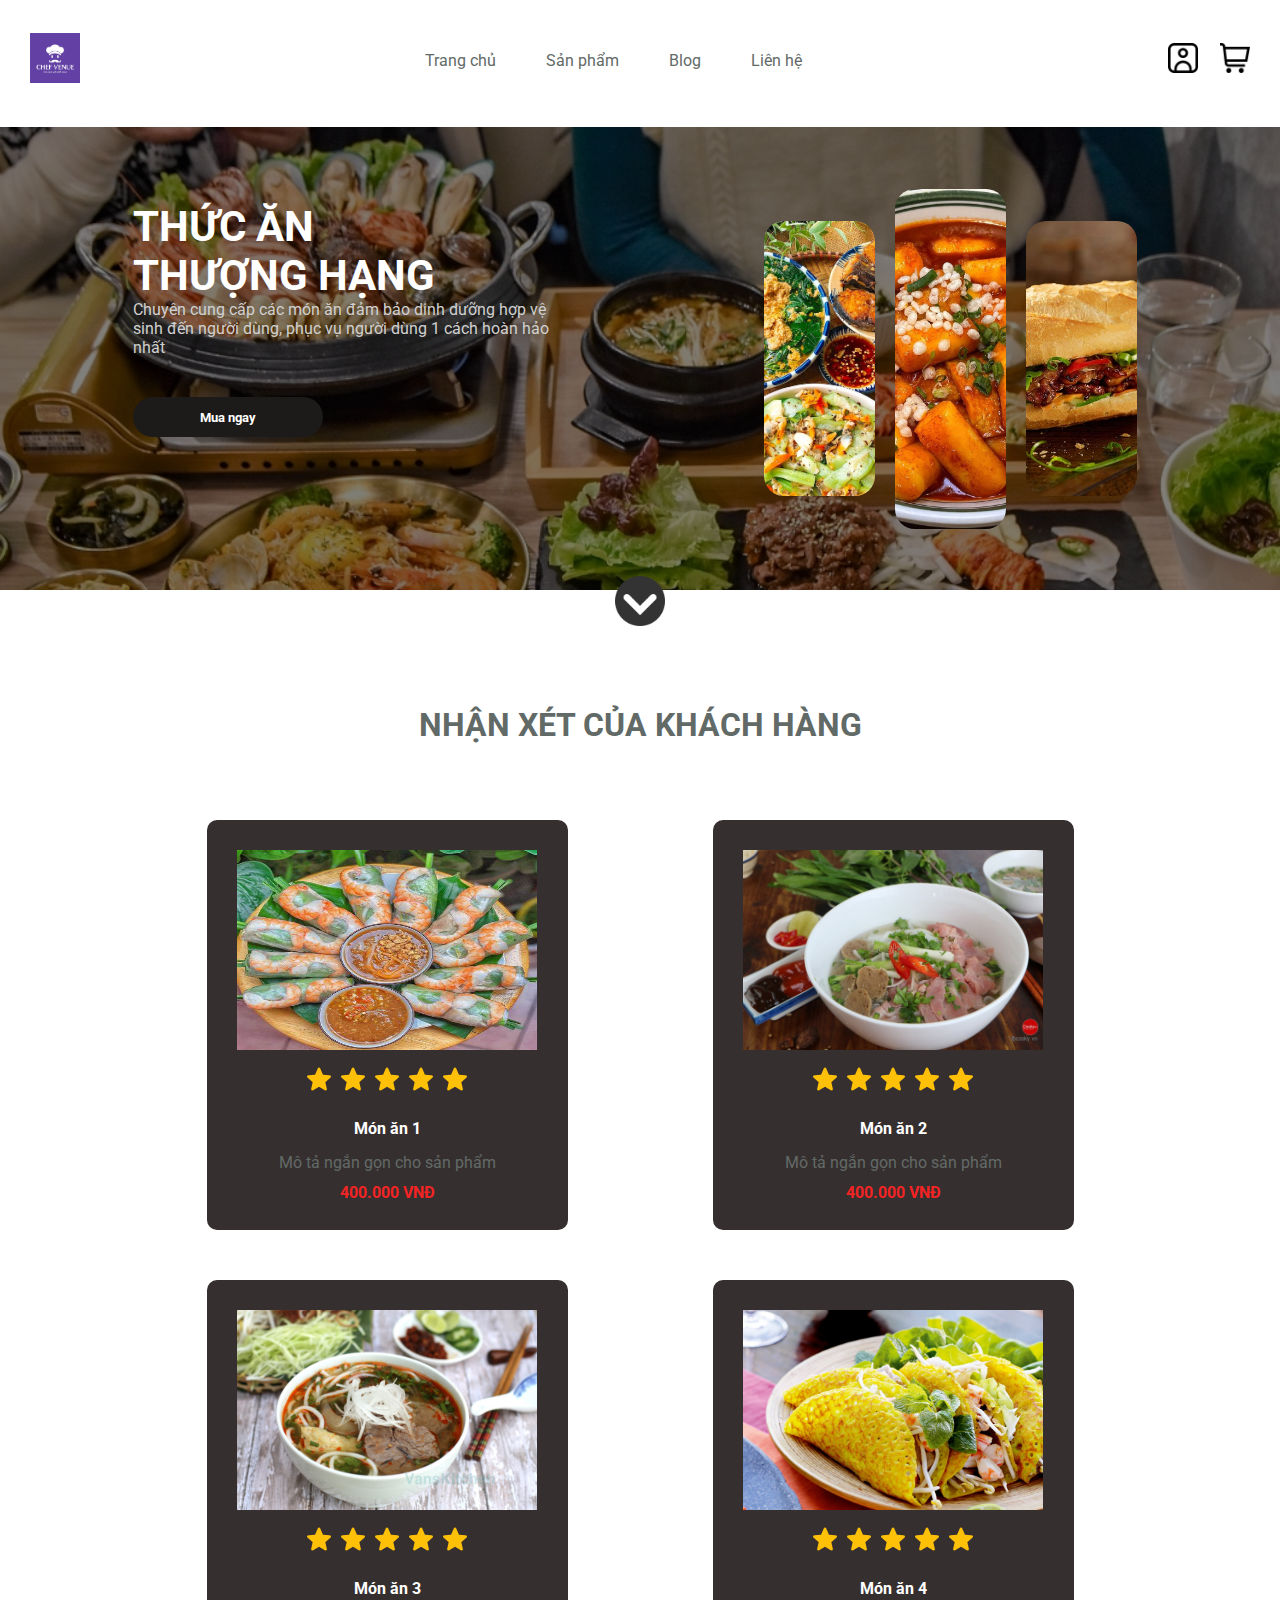
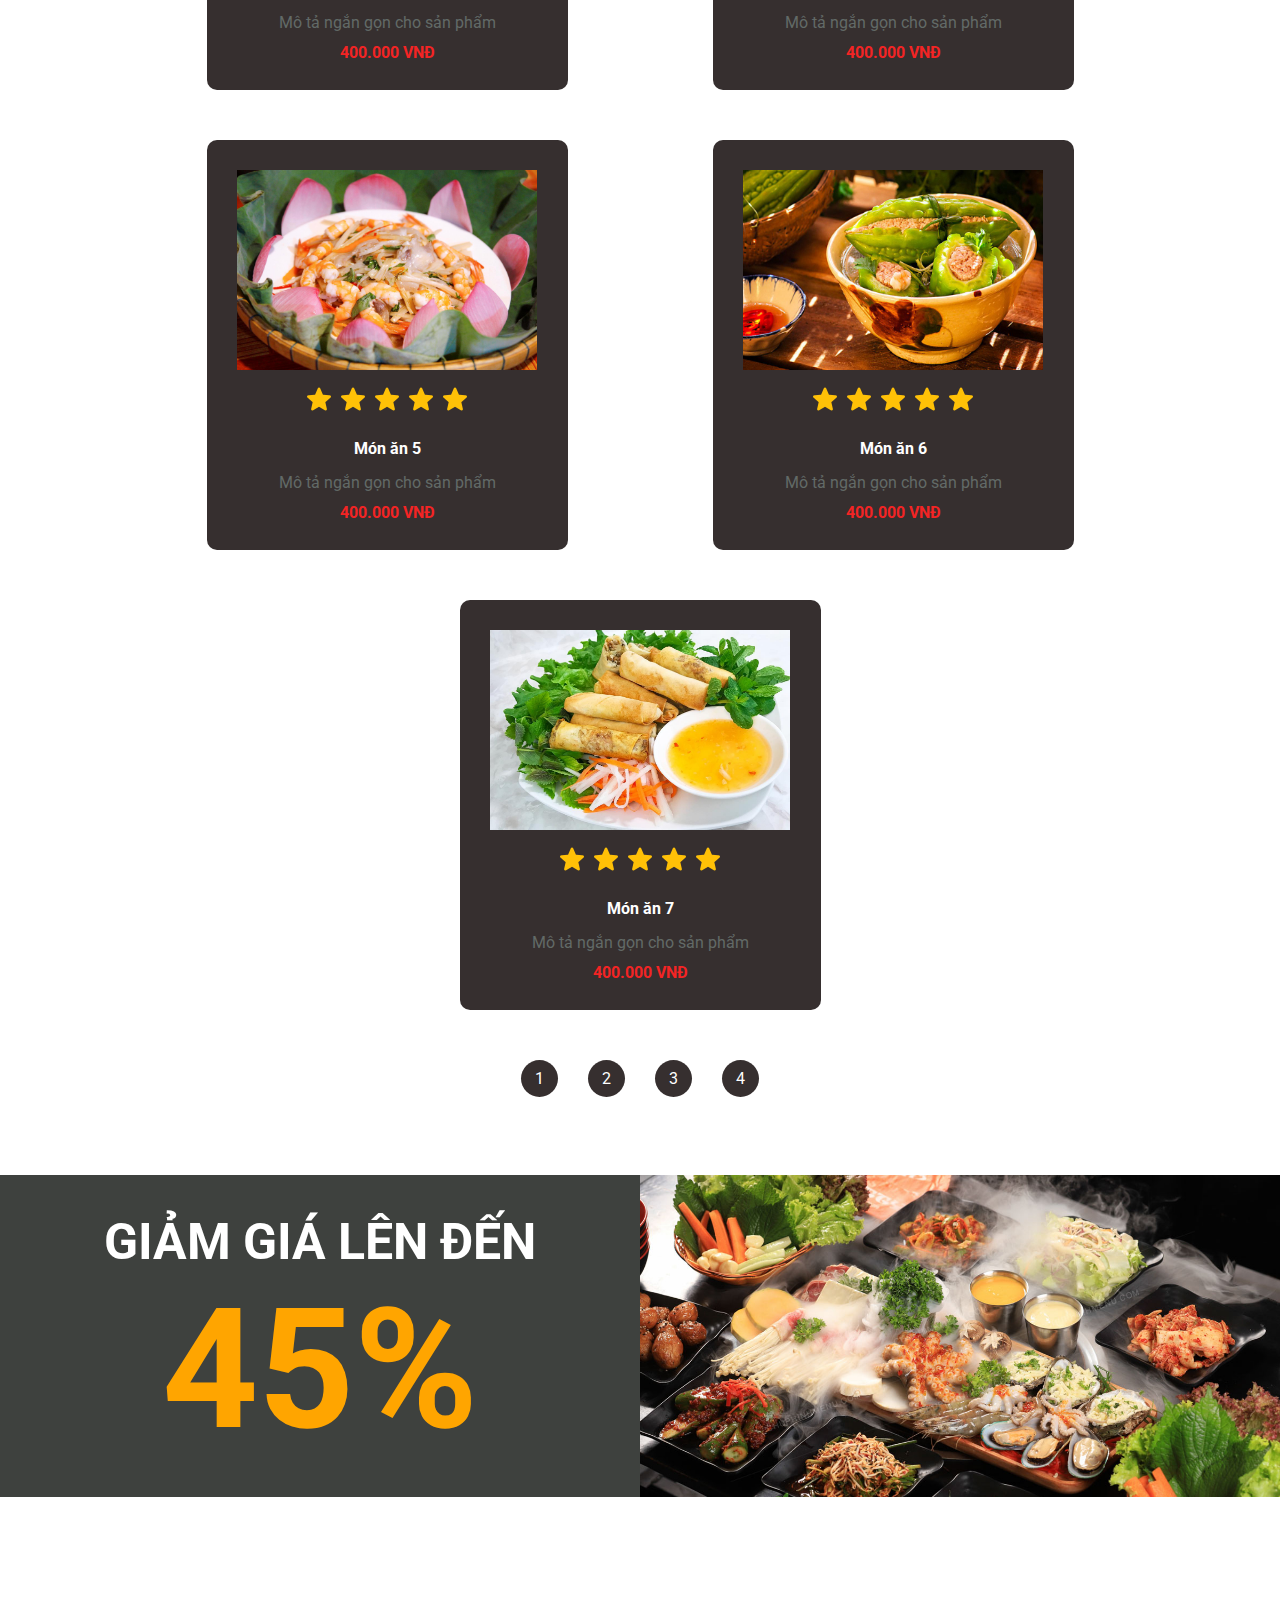
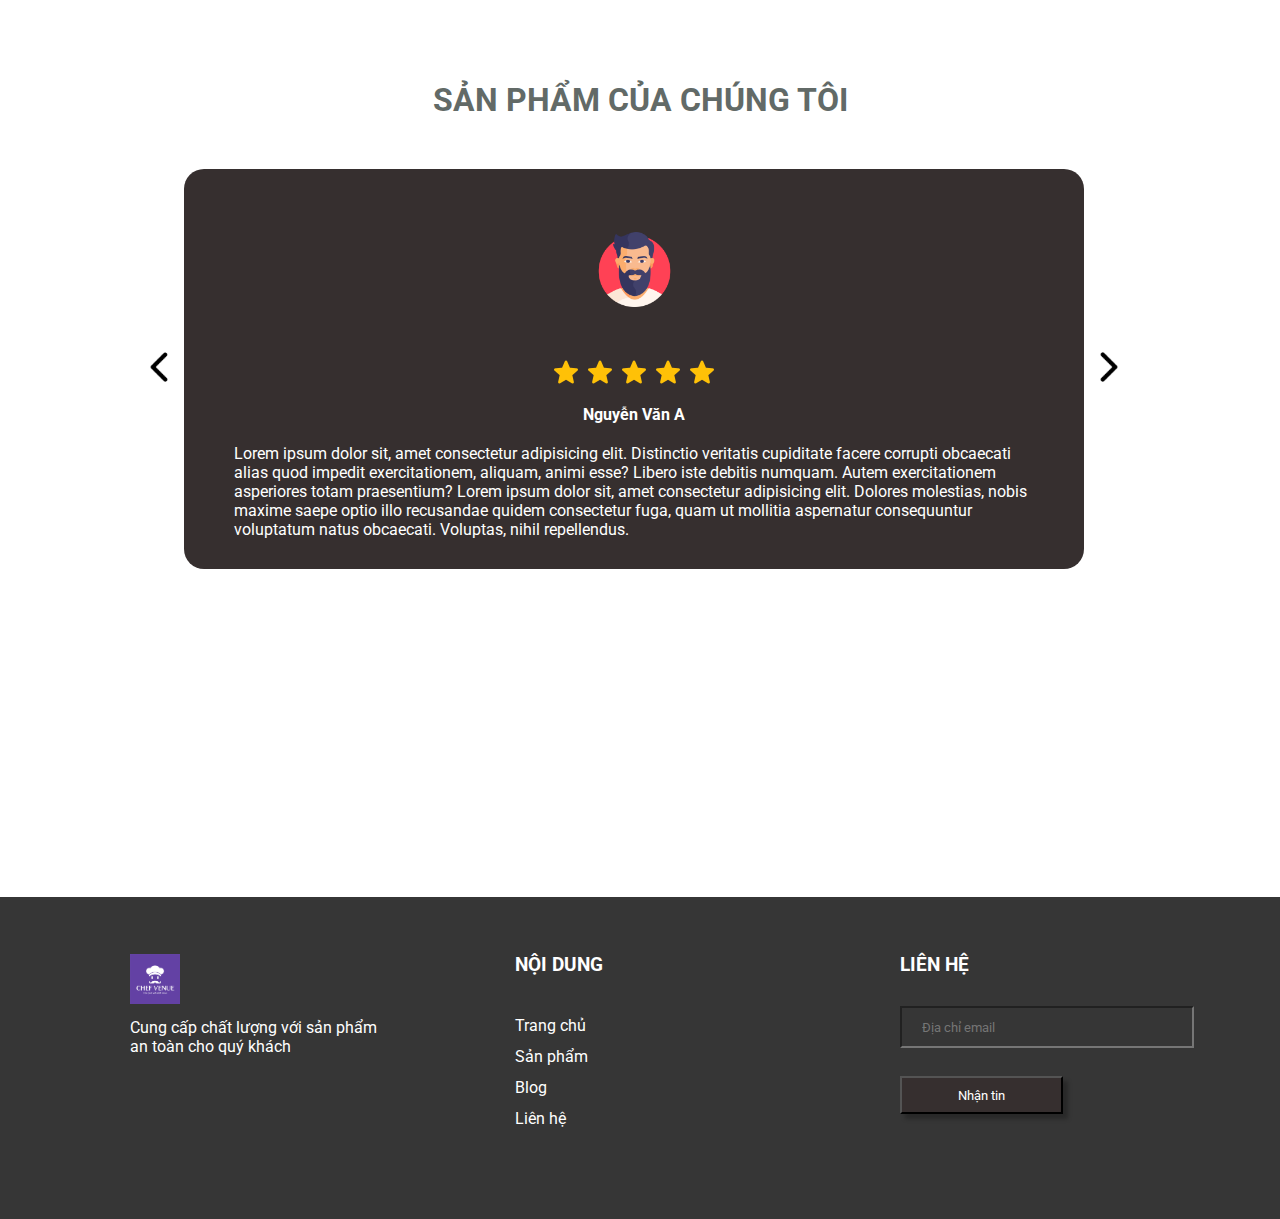
<file: web1/index.html>
<!DOCTYPE html>
<html lang="en">
<head>
    <meta charset="UTF-8">
    <meta name="viewport" content="width=device-width, initial-scale=1.0">
    <title>Web bán thức ăn</title>
    <link rel="stylesheet" href="style.css">
</head>
<body>
    

    <div id="wrapper">
        <div id="header">
            <a href="" class="logo">
                <img src="asset/logo.png" alt="logo" id="logo">
            </a>
            <div id="menu">
                <div class="item">
                    <a href="">Trang chủ</a>
                </div>
                <div class="item">
                    <a href="">Sản phẩm</a>
                </div>
                <div class="item">
                    <a href="">Blog</a>
                </div>
                <div class="item">
                    <a href="">Liên hệ</a>
                </div>
            </div>
            <div id="action">
                <div class="item">
                    <img src="asset/user.png" alt="user" class="icon">
                </div>
                <div class="item">
                    <img src="asset/shopping-cart.png" alt="shopping-cart" class="icon">
                </div>
            </div>
        </div>
        <div id="banner">
            <div class="box-left">
                <h2>
                    <span>THỨC ĂN</span>
                    <br>
                    <span>THƯỢNG HẠNG</span>
                </h2>
                <p>
                    Chuyên cung cấp các món ăn đảm bảo dinh dưỡng hợp vệ sinh
                    đến người dùng, phục vụ người dùng 1 cách hoàn hảo nhất
                </p>
                <button>Mua ngay</button>
            </div>
            <div class="box-right">
                <img src="asset/img1.png" alt="" class="img-banner">
                <img src="asset/img2.png" alt="" class="img-banner center">
                <img src="asset/img3.png" alt="" class="img-banner">
            </div>
            <div class="to-bottom">
                <a href="#">
                    <img src="asset/to-bottom.png" alt="aaa" style="height: 50px; width: auto;">
                </a>
            </div>
        </div>
        <div id="wp-products">
            <h2>NHẬN XÉT CỦA KHÁCH HÀNG</h2>
            <ul id="list-products">
                <div class="item">
                    <img src="asset/product1.png" alt="">
                    <div class="stars">
                        <span>
                            <img src="asset/star.png" alt="">
                        </span>
                        <span>
                            <img src="asset/star.png" alt="">
                        </span>
                        <span>
                            <img src="asset/star.png" alt="">
                        </span>
                        <span>
                            <img src="asset/star.png" alt="">
                        </span>
                        <span>
                            <img src="asset/star.png" alt="">
                        </span>
                    </div>
                    <div class="name">Món ăn 1</div>
                    <div class="desc">Mô tả ngắn gọn cho sản phẩm</div>
                    <div class="price">400.000 VNĐ</div>
                </div>
                <div class="item">
                    <img src="asset/product2.png" alt="">
                    <div class="stars">
                        <span>
                            <img src="asset/star.png" alt="">
                        </span>
                        <span>
                            <img src="asset/star.png" alt="">
                        </span>
                        <span>
                            <img src="asset/star.png" alt="">
                        </span>
                        <span>
                            <img src="asset/star.png" alt="">
                        </span>
                        <span>
                            <img src="asset/star.png" alt="">
                        </span>
                    </div>
                    <div class="name">Món ăn 2</div>
                    <div class="desc">Mô tả ngắn gọn cho sản phẩm</div>
                    <div class="price">400.000 VNĐ</div>
                </div>
                <div class="item">
                    <img src="asset/product3.png" alt="">
                    <div class="stars">
                        <span>
                            <img src="asset/star.png" alt="">
                        </span>
                        <span>
                            <img src="asset/star.png" alt="">
                        </span>
                        <span>
                            <img src="asset/star.png" alt="">
                        </span>
                        <span>
                            <img src="asset/star.png" alt="">
                        </span>
                        <span>
                            <img src="asset/star.png" alt="">
                        </span>
                    </div>
                    <div class="name">Món ăn 3</div>
                    <div class="desc">Mô tả ngắn gọn cho sản phẩm</div>
                    <div class="price">400.000 VNĐ</div>
                </div>
                <div class="item">
                    <img src="asset/product4.png" alt="">
                    <div class="stars">
                        <span>
                            <img src="asset/star.png" alt="">
                        </span>
                        <span>
                            <img src="asset/star.png" alt="">
                        </span>
                        <span>
                            <img src="asset/star.png" alt="">
                        </span>
                        <span>
                            <img src="asset/star.png" alt="">
                        </span>
                        <span>
                            <img src="asset/star.png" alt="">
                        </span>
                    </div>
                    <div class="name">Món ăn 4</div>
                    <div class="desc">Mô tả ngắn gọn cho sản phẩm</div>
                    <div class="price">400.000 VNĐ</div>
                </div>
                <div class="item">
                    <img src="asset/product5.png" alt="">
                    <div class="stars">
                        <span>
                            <img src="asset/star.png" alt="">
                        </span>
                        <span>
                            <img src="asset/star.png" alt="">
                        </span>
                        <span>
                            <img src="asset/star.png" alt="">
                        </span>
                        <span>
                            <img src="asset/star.png" alt="">
                        </span>
                        <span>
                            <img src="asset/star.png" alt="">
                        </span>
                    </div>
                    <div class="name">Món ăn 5</div>
                    <div class="desc">Mô tả ngắn gọn cho sản phẩm</div>
                    <div class="price">400.000 VNĐ</div>
                </div>
                <div class="item">
                    <img src="asset/product6.png" alt="">
                    <div class="stars">
                        <span>
                            <img src="asset/star.png" alt="">
                        </span>
                        <span>
                            <img src="asset/star.png" alt="">
                        </span>
                        <span>
                            <img src="asset/star.png" alt="">
                        </span>
                        <span>
                            <img src="asset/star.png" alt="">
                        </span>
                        <span>
                            <img src="asset/star.png" alt="">
                        </span>
                    </div>
                    <div class="name">Món ăn 6</div>
                    <div class="desc">Mô tả ngắn gọn cho sản phẩm</div>
                    <div class="price">400.000 VNĐ</div>
                </div>
                <div class="item">
                    <img src="asset/product7.png" alt="">
                    <div class="stars">
                        <span>
                            <img src="asset/star.png" alt="">
                        </span>
                        <span>
                            <img src="asset/star.png" alt="">
                        </span>
                        <span>
                            <img src="asset/star.png" alt="">
                        </span>
                        <span>
                            <img src="asset/star.png" alt="">
                        </span>
                        <span>
                            <img src="asset/star.png" alt="">
                        </span>
                    </div>
                    <div class="name">Món ăn 7</div>
                    <div class="desc">Mô tả ngắn gọn cho sản phẩm</div>
                    <div class="price">400.000 VNĐ</div>
                </div>
            </ul>
            <div class="list-page">
                <div class="item">
                    <a href="">1</a>
                </div>
                <div class="item">
                    <a href="">2</a>
                </div>
                <div class="item">
                    <a href="">3</a>
                </div>
                <div class="item">
                    <a href="">4</a>
                </div>
            </div>
        </div>

        <div id="saleoff">
            <div class="box-left">
                <h1>
                    <span>GIẢM GIÁ LÊN ĐẾN</span>
                    <span>45%</span>
                </h1>  
            </div>
            <div class="box-right"></div>
        </div>

        <div id="comment">
            <h2>SẢN PHẨM CỦA CHÚNG TÔI</h2>
            <div id="comment-body">
                <div class="prev">
                    <a href="">
                        <img src="asset/prev.png" alt="">
                    </a>
                </div>
                <ul id="list-comment">
                    <li class="item">
                        <div class="avatar">
                            <img src="asset/avatar1.png" alt="">
                        </div>
                        <div class="stars">
                            <span>
                                <img src="asset/star.png" alt="">
                            </span>
                            <span>
                                <img src="asset/star.png" alt="">
                            </span>
                            <span>
                                <img src="asset/star.png" alt="">
                            </span>
                            <span>
                                <img src="asset/star.png" alt="">
                            </span>
                            <span>
                                <img src="asset/star.png" alt="">
                            </span>
                        </div>
                        <div class="name">Nguyễn Văn A</div>
                        <div class="text">
                            <p>Lorem ipsum dolor sit, amet consectetur adipisicing elit. Distinctio veritatis cupiditate facere corrupti obcaecati alias quod impedit exercitationem, aliquam, animi esse? Libero iste debitis numquam. 
                                Autem exercitationem asperiores totam praesentium? Lorem ipsum dolor sit, amet consectetur adipisicing elit. Dolores molestias, nobis maxime saepe optio illo recusandae quidem consectetur fuga, quam ut mollitia aspernatur consequuntur voluptatum natus obcaecati. 
                                Voluptas, nihil repellendus.
                            </p>
                        </div>
                    </li>
                    <li class="item">
                        <div class="avatar">
                            <img src="asset/avartar2.png" alt="">
                        </div>
                        <div class="stars">
                            <span>
                                <img src="asset/star.png" alt="">
                            </span>
                            <span>
                                <img src="asset/star.png" alt="">
                            </span>
                            <span>
                                <img src="asset/star.png" alt="">
                            </span>
                            <span>
                                <img src="asset/star.png" alt="">
                            </span>
                            <span>
                                <img src="asset/star.png" alt="">
                            </span>
                        </div>
                        <div class="name">Trần Văn B</div>
                        <div class="text">
                            <p>Lorem ipsum dolor sit, amet consectetur adipisicing elit. Distinctio veritatis cupiditate facere corrupti obcaecati alias quod impedit exercitationem, aliquam, animi esse? Libero iste debitis numquam. 
                                Autem exercitationem asperiores totam praesentium? Lorem ipsum dolor sit, amet consectetur adipisicing elit. Dolores molestias, nobis maxime saepe optio illo recusandae quidem consectetur fuga, quam ut mollitia aspernatur consequuntur voluptatum natus obcaecati. 
                                Voluptas, nihil repellendus.
                            </p>
                        </div>
                    </li>
                    <li class="item">
                        <div class="avatar">
                            <img src="asset/avatar3.png" alt="">
                        </div>
                        <div class="stars">
                            <span>
                                <img src="asset/star.png" alt="">
                            </span>
                            <span>
                                <img src="asset/star.png" alt="">
                            </span>
                            <span>
                                <img src="asset/star.png" alt="">
                            </span>
                            <span>
                                <img src="asset/star.png" alt="">
                            </span>
                            <span>
                                <img src="asset/star.png" alt="">
                            </span>
                        </div>
                        <div class="name">Lê Văn C</div>
                        <div class="text">
                            <p>Lorem ipsum dolor sit, amet consectetur adipisicing elit. Distinctio veritatis cupiditate facere corrupti obcaecati alias quod impedit exercitationem, aliquam, animi esse? Libero iste debitis numquam. 
                                Autem exercitationem asperiores totam praesentium? Lorem ipsum dolor sit, amet consectetur adipisicing elit. Dolores molestias, nobis maxime saepe optio illo recusandae quidem consectetur fuga, quam ut mollitia aspernatur consequuntur voluptatum natus obcaecati. 
                                Voluptas, nihil repellendus.
                            </p>
                        </div>
                    </li>
                    <li class="item">
                        <div class="avatar">
                            <img src="asset/avatar4.png" alt="">
                        </div>
                        <div class="stars">
                            <span>
                                <img src="asset/star.png" alt="">
                            </span>
                            <span>
                                <img src="asset/star.png" alt="">
                            </span>
                            <span>
                                <img src="asset/star.png" alt="">
                            </span>
                            <span>
                                <img src="asset/star.png" alt="">
                            </span>
                            <span>
                                <img src="asset/star.png" alt="">
                            </span>
                        </div>
                        <div class="name">Nguyễn Thị D</div>
                        <div class="text">
                            <p>Lorem ipsum dolor sit, amet consectetur adipisicing elit. Distinctio veritatis cupiditate facere corrupti obcaecati alias quod impedit exercitationem, aliquam, animi esse? Libero iste debitis numquam. 
                                Autem exercitationem asperiores totam praesentium? Lorem ipsum dolor sit, amet consectetur adipisicing elit. Dolores molestias, nobis maxime saepe optio illo recusandae quidem consectetur fuga, quam ut mollitia aspernatur consequuntur voluptatum natus obcaecati. 
                                Voluptas, nihil repellendus.
                            </p>
                        </div>
                    </li>
                </ul>
                <div class="next">
                    <a href="#">
                        <img src="asset/next.png" alt="">
                    </a>
                </div>
            </div>
        </div>
        <div id="footer">
            <div class="box">
                <div class="logo">
                    <img src="asset/logo.png" alt="">
                </div>
                <p>Cung cấp chất lượng với sản phẩm an toàn cho quý khách</p>
            </div>
            <div class="box">
                <h3>NỘI DUNG</h3>
                <ul class="quick-menu">
                    <div class="item">
                        <a href="">Trang chủ</a>
                    </div>
                    <div class="item">
                        <a href="">Sản phẩm</a>
                    </div>
                    <div class="item">
                        <a href="">Blog</a>
                    </div>
                    <div class="item">
                        <a href="">Liên hệ</a>
                    </div>
                </ul>
            </div>
            <div class="box">
                <h3>LIÊN HỆ</h3>
                <form action="">
                    <input type="text" placeholder="Địa chỉ email">
                    <button>Nhận tin</button>
                </form>
            </div>
        </div>
    </div>
    <script src="script.js"></script>
</body>
</html>
</file>
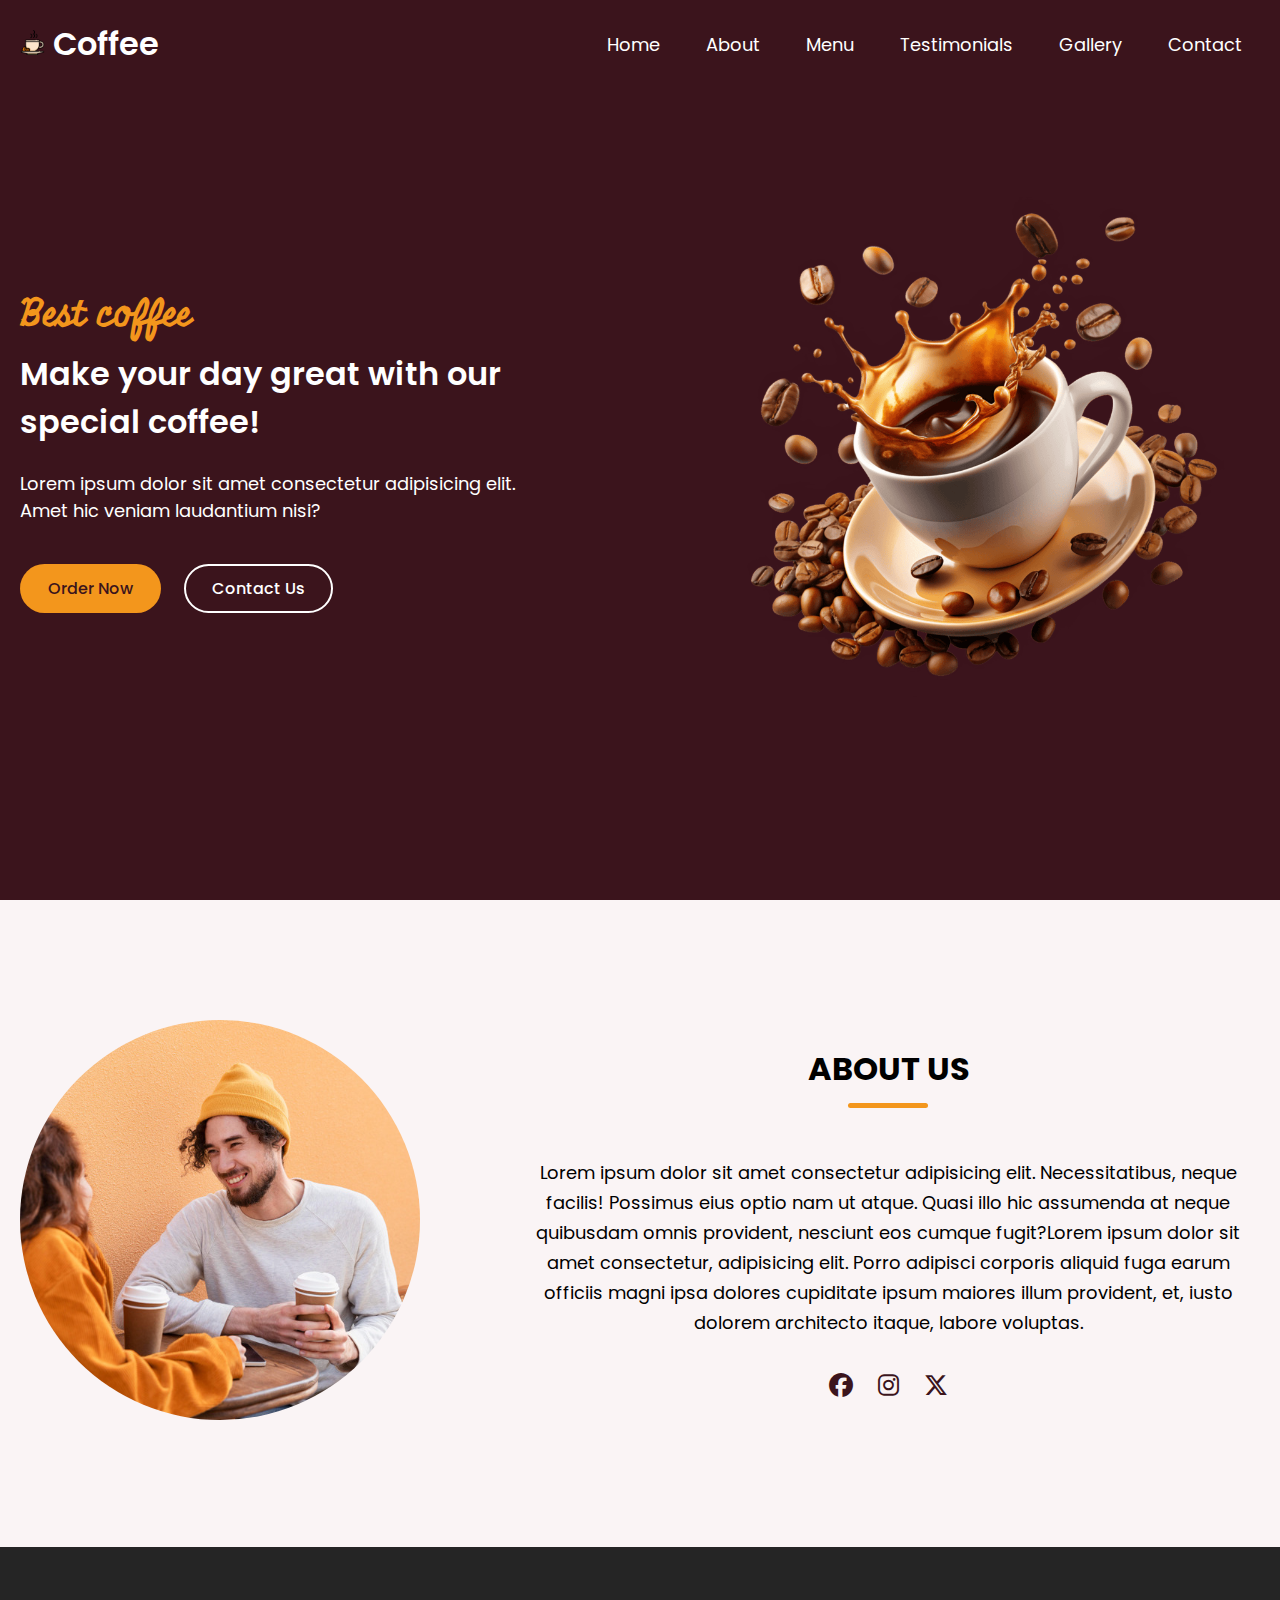
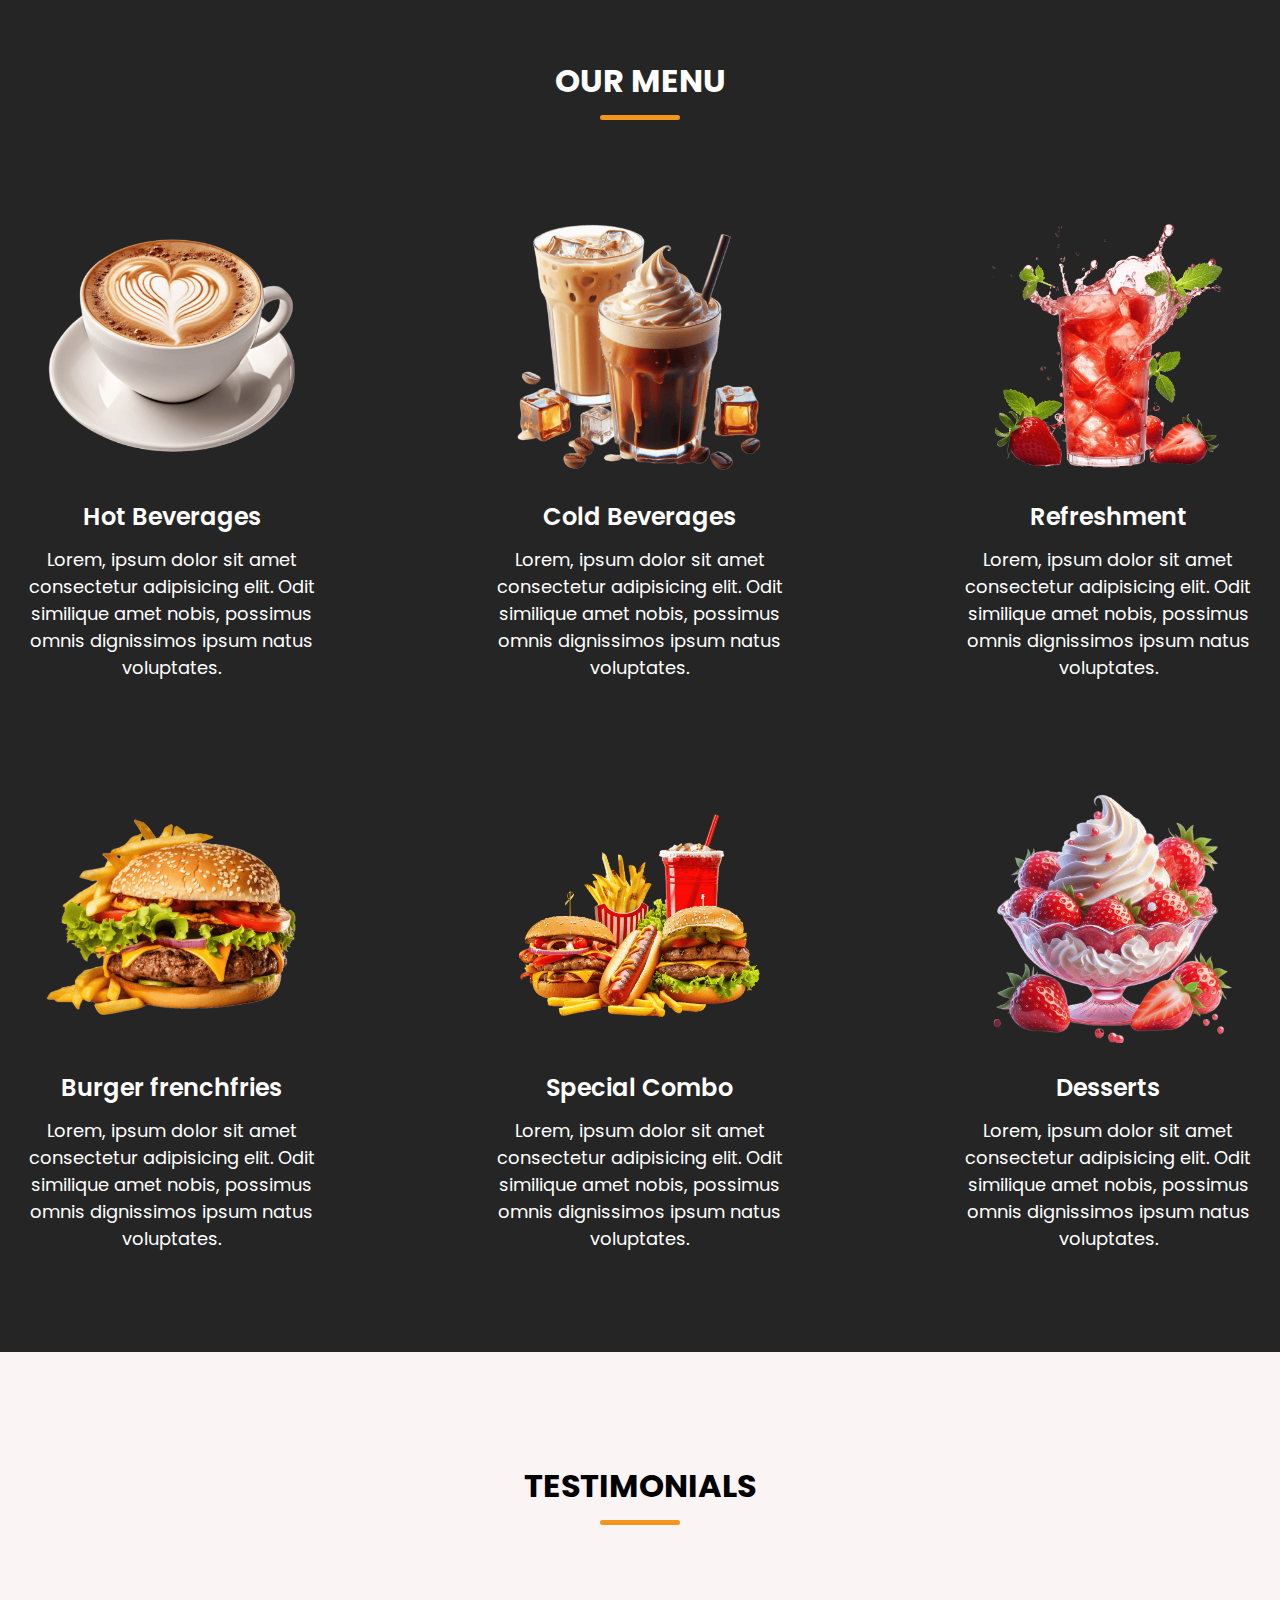
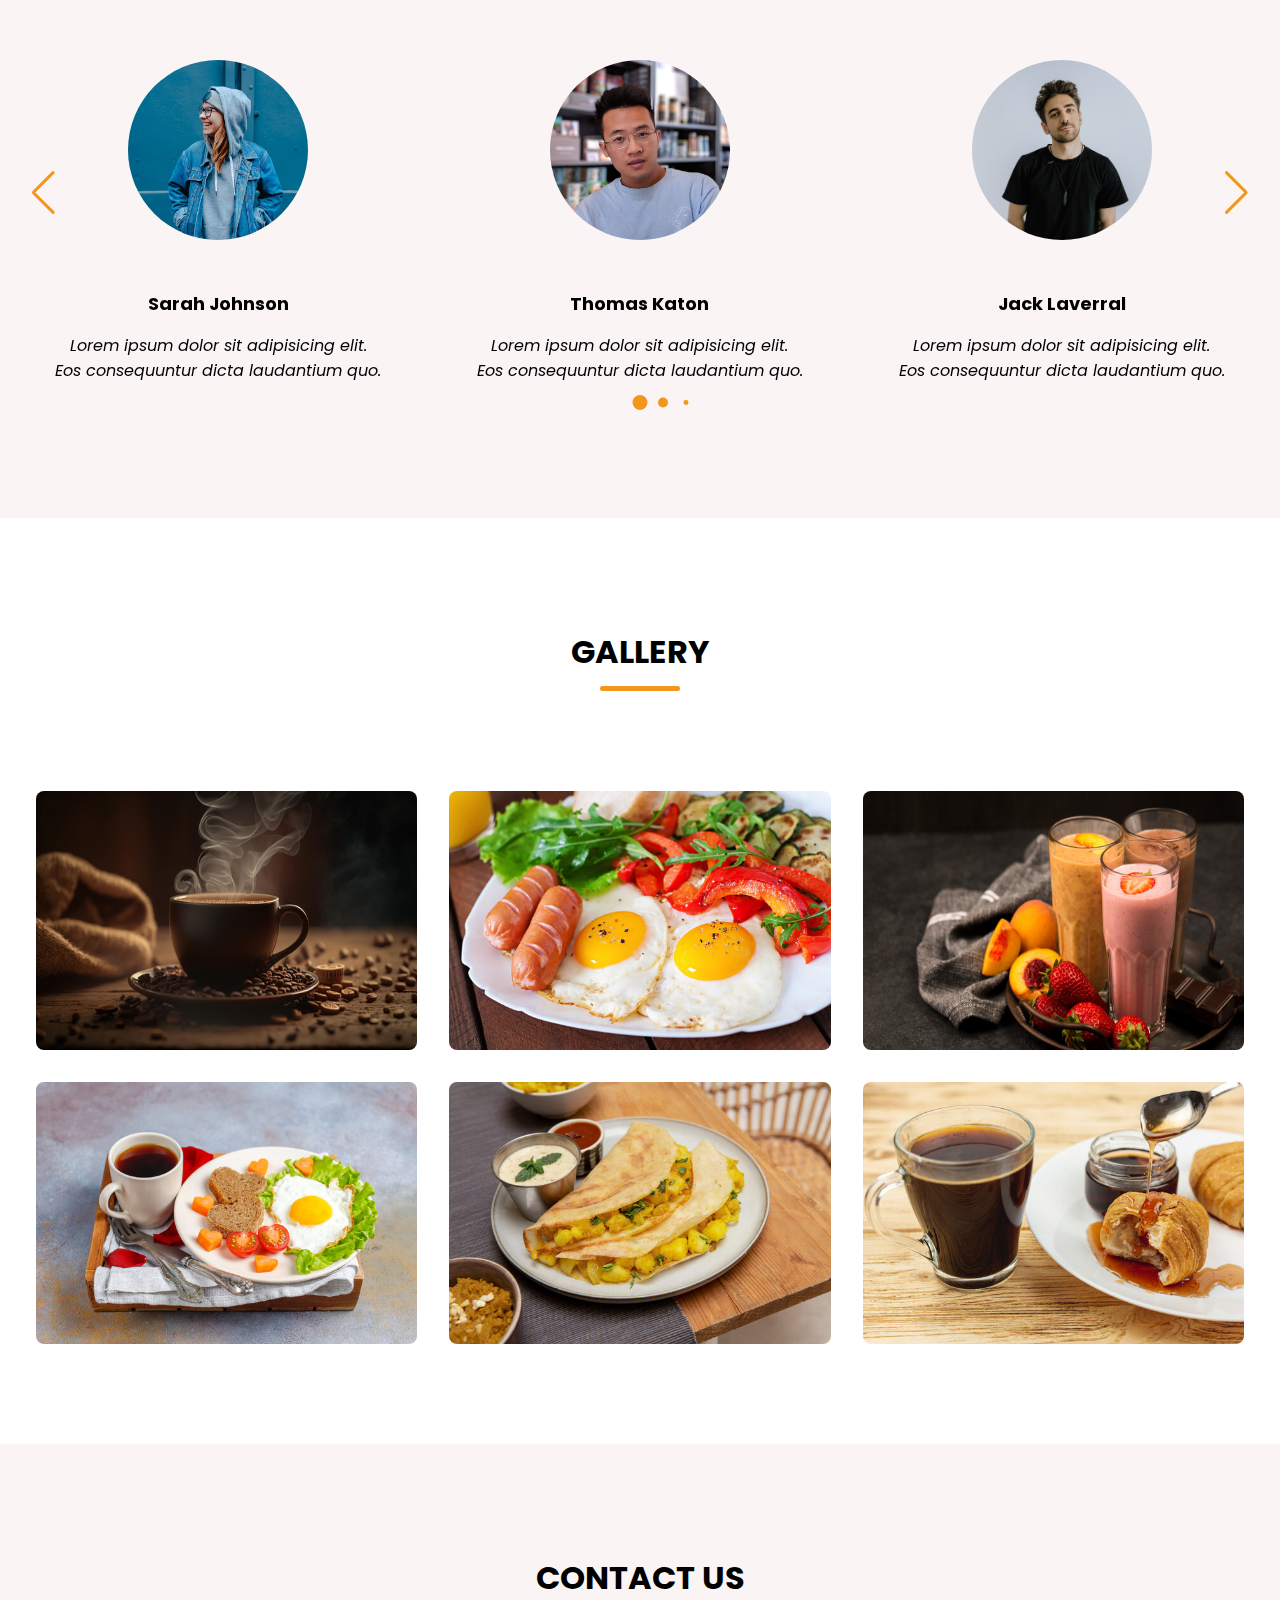
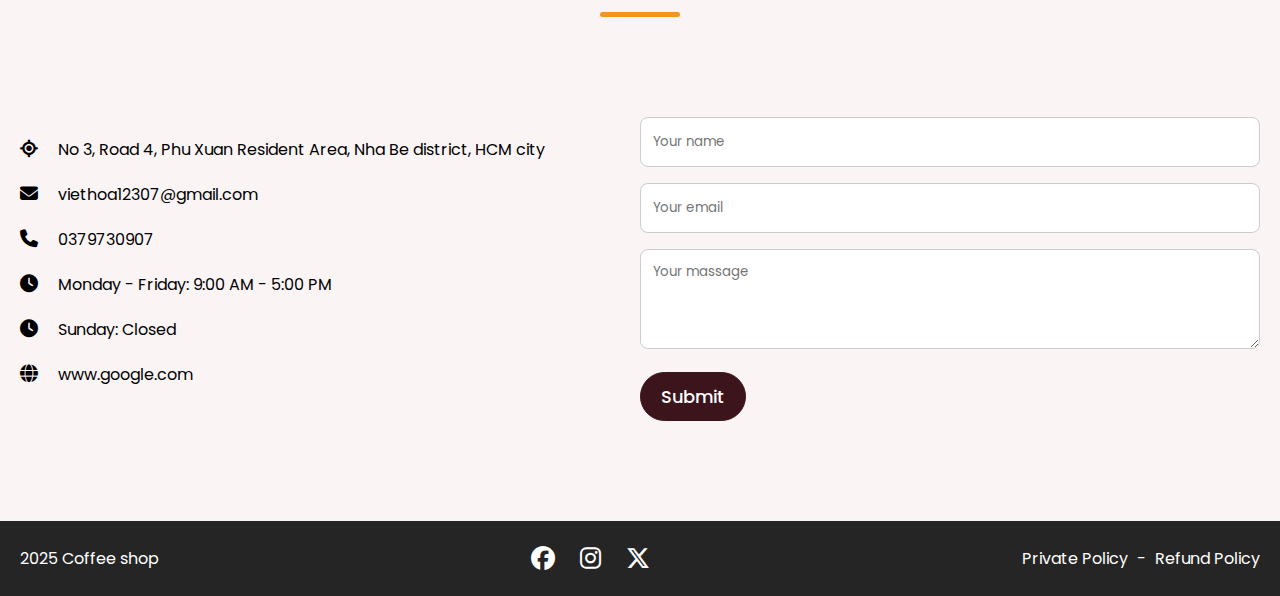
<file: web4/index.html>
<!DOCTYPE html>
<html lang="en">
<head>
    <meta charset="UTF-8">
    <meta name="viewport" content="width=device-width, initial-scale=1.0">
    <title>Coffee Website</title>
    <!-- link fontawesome -->
    <link rel="stylesheet" href="https://cdnjs.cloudflare.com/ajax/libs/font-awesome/6.7.2/css/all.min.css"/>
    <!-- link swiper css -->
     <link rel="stylesheet" href="https://cdn.jsdelivr.net/npm/swiper@11/swiper-bundle.min.css">
     <!-- link css -->
    <link rel="stylesheet" href="style.css">
</head>
<body>
    <!-- header -->
    <header>
        <div class="navbar section-content">
            <a href="#" class="nav-logo">
                <h2 class="logo-text"><img src="asset/icon/coffee-cup.png" alt=""> Coffee</h2>
            </a>
            <ul class="nav-menu">
                <button id="menu-close-button" class="fas fa-times"></button>
                <li class="nav-item">
                    <a href="#" class="nav-link">Home</a>
                </li>
                <li class="nav-item">
                    <a href="#about" class="nav-link">About</a>
                </li>
                <li class="nav-item">
                    <a href="#menu" class="nav-link">Menu</a>
                </li>
                <li class="nav-item">
                    <a href="#testimonials" class="nav-link">Testimonials</a>
                </li>
                <li class="nav-item">
                    <a href="#gallery" class="nav-link">Gallery</a>
                </li>
                <li class="nav-item">
                    <a href="#contact" class="nav-link">Contact</a>
                </li>
            </ul>

            <button id="menu-open-button" class="fas fa-bars"></button>
        </div>
        
    </header>

    <!-- main -->
     <main>
        <!-- hero section -->
        <section class="hero-section">
            <div class="section-content">
                <div class="hero-details">
                    <h2 class="title">Best coffee</h2>
                    <h3 class="subtitle">Make your day great with our special coffee!</h3>
                    <p class="description">
                        Lorem ipsum dolor sit amet consectetur adipisicing elit. 
                        Amet hic veniam laudantium nisi?
                    </p>
                    <div class="buttons">
                        <a href="#" class="button order-now">Order Now</a>
                        <a href="#" class="button contact-us">Contact Us</a>
                    </div>
                </div>
                <div class="hero-image-wrapper">
                    <img src="asset/images/coffee-hero-section.png" alt="hero" class="hero-image">
                </div>
            </div>
        </section>

        <!-- about section -->
        <section class="about-section" id="about">
            <div class="section-content">
                <div class="about-image-wrapper">
                    <img src="asset/images/about-image.jpg" alt="About" class="about-image">
                </div>
                <div class="about-details">
                    <h2 class="section-title">About Us</h2>
                    <p class="text">Lorem ipsum dolor sit amet consectetur adipisicing elit. Necessitatibus, neque facilis! Possimus eius optio nam ut atque. Quasi illo hic assumenda at neque quibusdam omnis provident, nesciunt eos cumque fugit?Lorem ipsum dolor sit amet consectetur, adipisicing elit. Porro adipisci corporis aliquid fuga earum officiis magni ipsa dolores cupiditate ipsum maiores illum provident, et, iusto dolorem architecto itaque, labore voluptas.</p>
                    <div class="social-link-list">
                        <a href="#" class="social-link"><i class="fa-brands fa-facebook"></i></a>
                        <a href="#" class="social-link"><i class="fa-brands fa-instagram"></i></a>
                        <a href="#" class="social-link"><i class="fa-brands fa-x-twitter"></i></a>
                    </div>
                </div>
            </div>
        </section>

        <!-- menu section -->
         <section class="menu-section" id="menu">
            <h2 class="section-title">Our Menu</h2>
            <div class="section-content">
                <ul class="menu-list">
                    <li class="menu-item">
                        <img src="asset/images/hot-beverages.png" alt="item 1" class="menu-image">
                        <h3 class="name">Hot Beverages</h3>
                        <p class="text">Lorem, ipsum dolor sit amet consectetur adipisicing elit. Odit similique amet nobis, possimus omnis dignissimos ipsum natus voluptates.</p>
                    </li>
                    <li class="menu-item">
                        <img src="asset/images/cold-beverages.png" alt="item 2" class="menu-image">
                        <h3 class="name">Cold Beverages</h3>
                        <p class="text">Lorem, ipsum dolor sit amet consectetur adipisicing elit. Odit similique amet nobis, possimus omnis dignissimos ipsum natus voluptates.</p>
                    </li>
                    <li class="menu-item">
                        <img src="asset/images/refreshment.png" alt="item 3" class="menu-image">
                        <h3 class="name">Refreshment</h3>
                        <p class="text">Lorem, ipsum dolor sit amet consectetur adipisicing elit. Odit similique amet nobis, possimus omnis dignissimos ipsum natus voluptates.</p>
                    </li>
                    <li class="menu-item">
                        <img src="asset/images/burger-frenchfries.png" alt="item 4" class="menu-image">
                        <h3 class="name">Burger frenchfries</h3>
                        <p class="text">Lorem, ipsum dolor sit amet consectetur adipisicing elit. Odit similique amet nobis, possimus omnis dignissimos ipsum natus voluptates.</p>
                    </li>
                    <li class="menu-item">
                        <img src="asset/images/special-combo.png" alt="item 5" class="menu-image">
                        <h3 class="name">Special Combo</h3>
                        <p class="text">Lorem, ipsum dolor sit amet consectetur adipisicing elit. Odit similique amet nobis, possimus omnis dignissimos ipsum natus voluptates.</p>
                    </li>
                    <li class="menu-item">
                        <img src="asset/images/desserts.png" alt="item 6" class="menu-image">
                        <h3 class="name">Desserts</h3>
                        <p class="text">Lorem, ipsum dolor sit amet consectetur adipisicing elit. Odit similique amet nobis, possimus omnis dignissimos ipsum natus voluptates.</p>
                    </li>
                </ul>
            </div>
         </section>

         <!-- testimonials section -->
          <section class="testimonials-section" id="testimonials">
            <h2 class="section-title">Testimonials</h2>
            <div class="section-content">
                <div class="slider-container swiper">
                    <div class="slider-wrapper">
                        <ul class="testimonials-list swiper-wrapper">
                            <li class="testimonial swiper-slide">
                                <img src="asset/images/user-1.jpg" alt="User1" class="user-image">
                                <h3 class="name">Sarah Johnson</h3>
                                <i class="feedback">Lorem ipsum dolor sit adipisicing elit. 
                                Eos consequuntur dicta laudantium quo.</i>
                            </li>
                            <li class="testimonial swiper-slide">
                                <img src="asset/images/user-2.jpg" alt="User2" class="user-image">
                                <h3 class="name">Thomas Katon</h3>
                                <i class="feedback">Lorem ipsum dolor sit adipisicing elit. 
                                Eos consequuntur dicta laudantium quo.</i>
                            </li>
                            <li class="testimonial swiper-slide">
                                <img src="asset/images/user-3.jpg" alt="User3" class="user-image">
                                <h3 class="name">Jack Laverral</h3>
                                <i class="feedback">Lorem ipsum dolor sit adipisicing elit. 
                                Eos consequuntur dicta laudantium quo.</i>
                            </li>
                            <li class="testimonial swiper-slide">
                                <img src="asset/images/user-4.jpg" alt="User4" class="user-image">
                                <h3 class="name">Kate Karen</h3>
                                <i class="feedback">Lorem ipsum dolor sit adipisicing elit. 
                                Eos consequuntur dicta laudantium quo.</i>
                            </li>
                            <li class="testimonial swiper-slide">
                                <img src="asset/images/user-5.jpg" alt="User5" class="user-image">
                                <h3 class="name">Luu Chi Vu</h3>
                                <i class="feedback">Lorem ipsum dolor sit adipisicing elit. 
                                Eos consequuntur dicta laudantium quo.</i>
                            </li>
                        </ul>
                        <div class="swiper-pagination"></div>
                        <div class="swiper-slide-button swiper-button-prev"></div>
                        <div class="swiper-slide-button swiper-button-next"></div>
                    </div>
                </div>
            </div>
          </section>

          <!-- gallery section -->
           <section class="gallery-section" id="gallery">
            <h2 class="section-title">Gallery</h2>
            <div class="section-content">
                <ul class="gallery-list">
                    <li class="gallery-item">
                        <img src="asset/images/gallery-1.jpg" alt="img1" class="gallery-image">
                    </li>
                    <li class="gallery-item">
                        <img src="asset/images/gallery-2.jpg" alt="img1" class="gallery-image">
                    </li>
                    <li class="gallery-item">
                        <img src="asset/images/gallery-3.jpg" alt="img1" class="gallery-image">
                    </li>
                    <li class="gallery-item">
                        <img src="asset/images/gallery-4.jpg" alt="img1" class="gallery-image">
                    </li>
                    <li class="gallery-item">
                        <img src="asset/images/gallery-5.jpg" alt="img1" class="gallery-image">
                    </li>
                    <li class="gallery-item">
                        <img src="asset/images/gallery-6.jpg" alt="img1" class="gallery-image">
                    </li>
                </ul>
            </div>
           </section>

           <!-- contact section -->
            <section class="contact-section" id="contact">
                <h2 class="section-title">Contact Us</h2>
                <div class="section-content">
                    <ul class="contact-info-list">
                        <li class="contact-info">
                            <i class="fa-solid fa-location-crosshairs"></i>
                            <p>No 3, Road 4, Phu Xuan Resident Area, Nha Be district, HCM city</p>
                        </li>
                        <li class="contact-info">
                            <i class="fa-solid fa-envelope"></i>
                            <p>viethoa12307@gmail.com</p>
                        </li>
                        <li class="contact-info">
                            <i class="fa-solid fa-phone"></i>
                            <p>0379730907</p>
                        </li>
                        <li class="contact-info">
                            <i class="fa-solid fa-clock"></i>
                            <p>Monday - Friday: 9:00 AM - 5:00 PM</p>
                        </li>
                        <li class="contact-info">
                            <i class="fa-solid fa-clock"></i>
                            <p>Sunday: Closed</p>
                        </li>
                        <li class="contact-info">
                            <i class="fa-solid fa-globe"></i>
                            <p>www.google.com</p>
                        </li>
                    </ul>

                    <form action="#" class="contact-form">
                        <input type="text" placeholder="Your name" class="form-input" required>
                        <input type="text" placeholder="Your email" class="form-input" required>
                        <textarea placeholder="Your massage" class="form-input" required></textarea>
                        <button class="submit-button">Submit</button>
                    </form>
                </div>
            </section>

            <!-- footer section-->
             <footer class="footer-section">
                <div class="section-content">
                    <p class="copyright-text">2025 Coffee shop</p>
                    <div class="social-link-list">
                        <a href="#" class="social-link"><i class="fa-brands fa-facebook"></i></a>
                        <a href="#" class="social-link"><i class="fa-brands fa-instagram"></i></a>
                        <a href="#" class="social-link"><i class="fa-brands fa-x-twitter"></i></a>
                    </div>
                    <div class="policy-text">
                        <a href="#" class="policy-link">Private Policy</a>
                        <span class="separator">-</span>
                        <a href="#" class="policy-link">Refund Policy</a>
                    </div>
                </div>
             </footer>
     </main>
     <!-- link js swiper -->
     <script src="https://cdn.jsdelivr.net/npm/swiper@11/swiper-bundle.min.js"></script>
     <!-- link custom js -->
     <script src="script.js"></script>
</body>
</html>
</file>
<file: web1/style.css>
@import url('https://fonts.googleapis.com/css2?family=Noto+Sans+JP:wght@100..900&family=Open+Sans:wght@800&family=Poppins:ital,wght@0,100;0,200;0,300;0,400;0,500;0,600;0,700;0,800;0,900;1,100;1,200;1,300;1,400;1,500;1,600;1,700;1,800;1,900&family=Roboto:wght@100;300;400;500;700;900&display=swap');
*{
    padding: 0;
    margin: 0;
    box-sizing: border-box;
    font-family: 'Roboto', sans-serif;
    cursor: pointer;
}

#logo{
    height: 50px;
    width: auto;
}

.icon{
    height: 30px;
    width: auto;
    
}

#wrapper{
    /* kích thước màn hình là 1280 x 720 */
    width: 100%;
    height: 100vh;
}

#header{
    width: 100%;
    padding: 0px 30px;
    margin-top: 33px;
    display: flex;
    justify-content: space-between;
    align-items: center;
}

#menu{
    list-style: none;
    display: flex;
}

#menu .item{
    margin: 0px 25px;
}

#menu .item a{
    color: #626a67;
    text-decoration: none;
}

#action{
    display: flex;
}

#action .item{
    margin-left: 22px;
}


#banner{
    width: 100%;
    background-image: linear-gradient(rgba(0, 0, 0, 0.5), rgba(0, 0, 0, 0.5)), url(asset/banner.png);
    height: 463px;
    margin-top: 40px;
    display: flex;
    padding: 0 133px;
    position: relative;
    background-repeat: no-repeat;
    background-size: cover;
    
}

#banner .box-left, #banner.box-right{
    width: 50%;
}

#banner .box-left h2{
     font-size: 42px;
     margin-top: 75px;
     color: #fff;
}

#banner .box-left p{
    color: #d0d0d0;
}

#banner .box-left button{
    width: 190px;
    height: 40px;
    margin-top: 40px;
    background: #1d1a1a;
    border: none;
    outline: none;
    color: #fff;
    font-weight: bold;
    border-radius: 20px;
    transition: 0.4s;
}

#banner .box-left button:hover{
    background-color: orange;
}

.img-banner{
    width: 111px;
    height: 275px;
    object-fit: cover;
    object-position: center;
    border-radius: 20px;
    margin: 0px 10px;
    animation: animation 3s infinite linear;
}

.center{
    height: 340px;
}

#banner .box-right{
    padding-left: 200px;
    display: flex;
    justify-content: center;
    align-items: center;
}

#banner .box-right img:nth-child(1){
    animation-delay: 0.5s;
}

#banner .box-right img:nth-child(2){
    animation-delay: 1s;
}

@keyframes animation{
    0%{
        transform: translateY(0px);
    }
    50%{
        transform: translateY(-20px);
    }
    0%{
        transform: translateY(0px);
    }
}

.to-bottom{
    position: absolute;
    bottom: -40px;
    left: 50%;
    transform: translateX(-50%);
}

#wp-products{
    padding-top: 116px;
    padding-bottom: 78px;
    padding-left: 134px;
    padding-right: 134px;

}

#wp-products .item > img{
    width: 300px;
    height: 200px;
}

#wp-products h2{
    text-align: center;
    margin-bottom: 76px;
    font-size: 32px;
    color: #626a67;
}

#list-products{
    display: flex;
    list-style: none;
    justify-content: space-around;
    align-items: center;
    flex-wrap: wrap;
}

#list-products .item{
    width: 361px;
    height: 410px;
    background: #362f2f;
    border-radius: 10px;
    margin-bottom: 50px;

}

#list-products .item img{
    display: block;
    margin: 0px auto;
    margin-top: 30px
}

#list-products .item .stars{
    display: flex;
    margin: 0px auto;
    width: 50%;
    justify-content: center;
}

#list-products .item .stars img{
    margin: 17px 5px;
}

#list-products .item .name{
    text-align: center;
    color: #fff;
    font-weight: bold;
    margin-top: 11px;
}

#list-products .item .desc{
    text-align: center;
    color: #626a67;
    margin-top: 15px;
}

#list-products .item .price{
    text-align: center;
    color: #f42424;
    font-weight: bold;
    margin-top: 11px;
}

.list-page{
    display: flex;
    list-style: none;
    justify-content: center;
    align-items: center;
}

.list-page .item{
    margin: 0px 15px;
    width: 37px;
    height: 37px;
    background-color: #362f2f;
    border-radius: 50%;
    display: flex;
    justify-content: center;
    align-items: center;
}

.list-page .item a{
    color: #fff;
    text-decoration: none;
}

#saleoff{
    width: 100%;
    display: flex;
    height: 322px;
}

#saleoff .box-left ,#saleoff .box-right{
    width: 50%;
}

#saleoff .box-left{
    background: #3e413e;
    text-align: center;
    min-height: 322px;
}

#saleoff .box-left h1{
    padding-top: 38px;
}

#saleoff .box-left span:nth-child(1){
    color: #fff;
    font-size: 50px;
}

#saleoff .box-left span:nth-child(2){
    color: orange;
    font-size: 168px;
}

#saleoff .box-right{
    background-image: url(asset/off.png);
    background-repeat: no-repeat;
    background-size: cover;
}

#comment #comment-body .prev img{
    width: 50px;
    height: auto;
}

#comment #list-comment .avatar img{
    width: 75px;
    height: auto;
}

#comment #comment-body .next img{
    width: 50px;
    height: auto;
}

#comment{
    width: 1012px;
    height: 478px;
    margin: 0px auto;
    margin-top: 184px;
    margin-bottom: 50px;
}

#comment h2{
    text-align: center;
    margin-bottom: 50px;
    font-size: 32px;
    color: #626a67;
}

#comment-body{
    display: flex;
    justify-content: center;
    align-items: center;
    width: 1000px;
    height: 400px;
    list-style: none;
    overflow: hidden;
} 

#list-comment{
    width: 100%;
    height: 100%;
    list-style: none;
    transition: 0.5s;
}

#list-comment .item{
    width: 100%;
    height: 100%;
    background: #362f2f;
    border-radius: 20px;
    padding-top: 50px;
}

#list-comment .item .avatar{
    text-align: center;
    margin-top: 13px;
}

#list-comment .item .stars img{
    margin: 17px 5px;
}

#list-comment .item .stars {
    display: flex;
    margin: 0px auto;
    width: 50%;
    margin-top: 32px;
    justify-content: center;
    align-items: center;
}

#list-comment .item .name{
    text-align: center;
    font-weight: bold;
    color: #fff;
}

#list-comment .item .text{
    padding: 20px 50px;
    color: #fff;
}

#footer .box .logo img{
    width: 50px;
    height: auto;
}

#footer{
    width: 100%;
    background: rgba(0, 0, 0, 0.79);
    height: 322px;
    margin-top: 338px;
    padding: 0px 63px;
    padding-top: 57px;
    display: flex;
    justify-content: space-around;
}

#footer .box{
    width: 250px;
    color: #fff;
}

#footer .box .quick-menu{
    margin-top: 40px;
}

#footer .box .quick-menu .item{
    margin-bottom: 12px;
}

#footer .box .quick-menu .item a{
    color: #fff;
    text-decoration: none; 
}

#footer .box form input{
    width: 294px;
    height: 42px;
    background: transparent;
    padding-left: 20px;
    color: #fff;
    margin-top: 30px;
}

#footer .box form button{
    background: #362f2f;
    box-shadow: 5px 5px 4px rgba(0, 0, 0, 0.25);
    width: 163px;
    height: 38px;
    margin-top: 28px;
    color: #fff;
}

#footer .box p{
    margin-top: 10px;
}
</file>
<file: web4/style.css>
@import url('https://fonts.googleapis.com/css2?family=Miniver&family=Poppins:ital,wght@0,300;0,400;0,700;1,200;1,300;1,400&display=swap');

*{
    font-family: "Poppins", sans-serif;
    margin: 0;
    padding: 0;
    box-sizing: border-box;
}

:root{
    /* color */
    --white-color: #fff;
    --dark-color: #252525;
    --primary-color:#3b141c;
    --secondarycolor: #f3961c;
    --light-pink-color: #faf4f5;
    --medium-gray-color: #ccc;

    /* font-size */
    --font-size-s: 0.9rem;
    --font-size-n: 1rem;
    --font-size-m: 1.12rem;
    --font-size-l:1.5rem;
    --font-size-xl: 2rem;
    --font-size-xxl: 2.3rem;

    /* fonr-weight */
    --font-weight-normal: 400;
    --font-weight-medium: 500;
    --font-weight-seminbold: 600;
    --font-weight-bold: 700;

    /* border-radius */
    --border-radius-s: 8px;
    --border-radius-m: 30px;
    --border-radius-circle: 50%;

    /* site max-width */
    --site-max-width: 1300px;
}

html{
    scroll-behavior: smooth;
}

/* styling for whole site */

ul{
    list-style: none;
}

a{
    text-decoration: none;
}

button{
    cursor: pointer;
    border: none;
    background: none;
}

img{
    width: 100%;
}

.section-content{
    margin: 0 auto;
    padding: 0 20px;
    max-width: var(--site-max-width);
}

.section-title{
    text-align: center;
    padding: 60px 0 100px;
    text-transform: uppercase;
    font-size: var(--font-size-xl);
}

.section-title::after{
    content: "";
    width: 80px;
    height: 5px;
    display: block;
    margin: 10px auto 0;
    border-radius: var(--border-radius-s);
    background: var(--secondarycolor);
}

/* navbar */

header{
    position: fixed;
    width: 100%;
    z-index: 99;
    background: var(--primary-color);
}

header .navbar{
    display: flex;
    padding: 20px;
    align-items: center;
    justify-content: space-between;
}

.navbar .nav-logo img{
    width: 25px;
    height: auto;
}

.navbar .nav-logo .logo-text{
    color: var(--white-color);
    font-size: var(--font-size-xl);
    font-weight: var(--font-weight-seminbold);
}

.navbar .nav-menu{
    display: flex;
    align-items: center;
    justify-content: space-between;
    gap: 10px;
}

.navbar .nav-menu .nav-link{
    padding: 10px 18px;
    color: var(--white-color);
    font-size: var(--font-size-m);
    border-radius: var(--border-radius-m);
    transition: 0.3s ease;
}

.navbar .nav-menu .nav-link:hover{
    color: var(--primary-color);
    background: var(--secondarycolor);
}

.navbar :where(#menu-close-button,#menu-open-button){
    display: none;
}

/* hero section */

.hero-section{
    background: var(--primary-color);
    min-height: 100vh;
}

.hero-section .section-content{
    display: flex;
    align-items: center;
    min-height: 100vh;
    color: var(--white-color);
    justify-content: space-between;
}

.hero-section .hero-details .title{
    font-size: var(--font-size-xxl);
    color: var(--secondarycolor);
    font-family: "Miniver", sans-serif;
}

.hero-section .hero-details .subtitle{
    margin-top: 8px;
    max-width: 70%;
    font-size: var(--font-size-xl);
    font-weight: var(--font-weight-seminbold);
}

.hero-section .hero-details .description{
    font-size: var(--font-size-m);
    max-width: 70%;
    margin: 24px 0 40px;
}

.hero-section .hero-details .buttons{
    display: flex;
    gap: 23px;
}

.hero-section .hero-details .button{
    padding: 10px 26px;
    border: 2px solid transparent;
    background: var(--secondarycolor);
    border-radius: var(--border-radius-m);
    color: var(--primary-color);
    font-weight: var(--font-weight-medium);
}

.hero-section .hero-details .button:hover,
.hero-section .hero-details .contact-us{
    color: var(--white-color);
    border-color: var(--white-color);
    background: transparent;
}

.hero-section .hero-details .contact-us:hover{
    color: var(--primary-color);
    border-color: var(--secondarycolor);
    background: var(--secondarycolor);
}

.hero-section .hero-image-wrapper{
    max-width: 500px;
    margin-right: 30px;
}

/* about section */

.about-section{
    padding: 120px 0px;
    background: var(--light-pink-color);
}

.about-section .section-content{
    display: flex;
    gap: 50px;
    align-items: center;
    justify-content: space-between;
}

.about-section .about-image-wrapper .about-image{
    width: 400px;
    height: 400px;
    object-fit: cover;
    border-radius: var(--border-radius-circle);
}

.about-section .about-details .section-title{
    padding: 0;
}

.about-section .about-details{
    max-width: 60%;
}

.about-section .about-details .text{
    line-height: 30px;
    margin: 50px 0 30px;
    text-align: center;
    font-size: var(--font-size-m);
}

.about-section .about-details .social-link-list{
    display: flex;
    gap: 25px;
    justify-content: center;
}

.about-section .about-details .social-link-list .social-link{
    color: var(--primary-color);
    font-size: var(--font-size-l);
    transition: 0.2s ease;
}

.about-section .about-details .social-link-list .social-link:hover{
    color: var(--secondarycolor);
}

/* menu section */
.menu-section{
    color: var(--white-color);
    background: var(--dark-color);
    padding: 50px 0 100px;
}

.menu-section .menu-list{
    display: flex;
    flex-wrap: wrap;
    gap: 110px;
    align-items: center;
    justify-content: space-between;
}

.menu-section .menu-list .menu-item{
    display: flex;
    align-items: center;
    text-align: center;
    flex-direction: column;
    justify-content: space-between;
    width: calc(100% / 3 - 110px);
}

.menu-section .menu-list .menu-item .menu-image{
    max-width: 83%;
    aspect-ratio: 1;
    margin-bottom: 15px;
    object-fit: contain;
}

.menu-section .menu-list .menu-item .name{
    margin: 12px 0;
    font-size: var(--font-size-l);
    font-weight: var(--font-weight-seminbold);
}

.menu-section .menu-list .menu-item .text{
    font-size: var(--font-size-m);
}

/* testimonials section */

.testimonials-section{
    padding: 50px 0 100px;
    background: var(--light-pink-color);
}

.testimonials-section.slider-wrapper{
    overflow: hidden;
    margin: 0 60px 50px;
}

.testimonials-section .testimonial{
    user-select: none;
    display: flex;
    padding: 35px;
    text-align: center;
    flex-direction: column;
    align-items: center;
}

.testimonials-section .testimonial .user-image{
    width: 180px;
    aspect-ratio: 1;
    object-fit: cover;
    margin-bottom: 50px;
    border-radius: var(--border-radius-circle);
}

.testimonials-section .testimonial .name{
    margin-bottom: 16px;
    font-size: var(--font-size-m);
}

.testimonials-section .testimonial .feedback{
    line-height: 25px;
}

.testimonials-section .swiper-pagination-bullet{
    width: 15px;
    height: 15px;
    opacity: 1;
    background: var(--secondarycolor);
}

.testimonials-section .swiper-slide-button{
    margin-top: -50px;
    color: var(--secondarycolor);
    transition: 0.3s ease;
}

.testimonials-section .swiper-slide-button:hover{
    color: var(--primary-color);
}

/* gallery section */

.gallery-section{
    padding: 50px 0 100px;
}

.gallery-section .gallery-list{
    display: flex;
    flex-wrap: wrap;
    gap: 32px;
    justify-content: center;
}

.gallery-section .gallery-list .gallery-item{
    overflow: hidden;
    border-radius: var(--border-radius-s);
    width: calc(100% / 3 - 32px);
}

.gallery-section .gallery-item .gallery-image{
    width: 100%;
    height: 100%;
    cursor: zoom-in;
    transition: 0.3s ease;
}

.gallery-section .gallery-item:hover .gallery-image{
    transform: scale(1.3);
}

/* contact section */

.contact-section{
    background: var(--light-pink-color);
    padding: 50px 0 100px;
}

.contact-section .section-content{
    display: flex;
    gap: 48px;
    align-items: flex-start;
    justify-content: space-between;
}

.contact-section .contact-info-list .contact-info{
    display: flex;
    gap: 20px;
    margin: 20px 0;
    align-items: center;
}

.contact-section .contact-info-list .contact-info i{
    font-size: var(--font-size-m);
}

.contact-section .contact-form{
    max-width: 50%;
}

.contact-section .contact-form .form-input{
    width: 100%;
    height: 50px;
    background: var(--white-color);
    padding: 0 12px;
    outline: none;
    margin-bottom: 16px;
    border-radius: var(--border-radius-s);
    border: 1px solid var(--medium-gray-color);
}

.contact-section .contact-form .form-input:focus{
    border-color: var(--secondarycolor);
}

.contact-section .contact-form textarea.form-input{
    height: 100px;
    padding: 12px;
    resize: vertical;
}

.contact-section .contact-form .submit-button{
    padding: 10px 20px;
    color: var(--white-color);
    font-weight: var(--font-weight-medium);
    font-size: var(--font-size-m);
    border-radius: var(--border-radius-m);
    background: var(--primary-color);
    border: 1px solid var(--primary-color);
    transition: 0.3s ease;
}

.contact-section .contact-form .submit-button:hover{
    color: var(--primary-color);
    background: transparent;
}

/* footer section */

.footer-section{
    background: var(--dark-color);
    padding: 20px 0;
}

.footer-section .section-content{
    display: flex;
    align-items: center;
    justify-content: space-between;
}

.footer-section :where(.copyright-text, .social-link, .policy-link){
    color: var(--white-color);
    transition: 0.3s ease;
}

.footer-section .social-link-list{
    display: flex;
    gap: 25px;
}

.footer-section .social-link-list .social-link{
    font-size: var(--font-size-l);
}

.footer-section .social-link-list .social-link:hover,
.footer-section .policy-text .policy-link:hover{
    color: var(--secondarycolor);
}

.footer-section .policy-text .separator{
    margin: 0 5px;
    color: var(--white-color);
}

@media screen and (max-width: 1024px){
    .menu-section .menu-list{
        gap: 60px;
    }

    .menu-section .menu-list .menu-item{
        width: calc(100% / 3 - 110px);
    }

}

@media screen and (max-width: 900px){

    :root{
        --font-size-m: 1rem;
        --font-size-l:1.3rem;
        --font-size-xl: 1.5rem;
        --font-size-xxl: 1.8rem;
    }

    body.show-mobile-menu header::before{
        content: "";
        position: fixed;
        top: 0;
        left: 0;
        height: 100%;
        width: 100%;
        backdrop-filter: blur(5px);
        background: rgba(0, 0, 0, 0.2);
    }

    .navbar :where(#menu-close-button,#menu-open-button){
        display: block;
        font-size: var(--font-size-l);
    }

    .navbar #menu-close-button{
        position: absolute;
        right: 30px;
        top: 30px;
    }

    .navbar #menu-open-button{
        color: var(--white-color);
    }

    .navbar .nav-menu{
        display: block;
        position: fixed;
        left: -300px;
        top: 0;
        width: 300px;
        height: 100%;
        display: flex;
        flex-direction: column;
        align-items: center;
        padding-top: 100px;
        background: var(--white-color);
        transition: left 0.3s ease;
    }

    body.show-mobile-menu .navbar .nav-menu{
        left: 0px;
    }

    .navbar .nav-menu .nav-link{
        color: var(--dark-color);
        display: block;
        margin-top: 17px;
        font-size: var(--font-size-l);
    }

    .hero-section .section-content{
        gap: 50px;
        text-align: center;
        padding: 30px 20px 20px;
        flex-direction: column-reverse;
        justify-content: center;
    }

    .hero-section .hero-details :is(.subtitle,
    .description), .about-section .about-details, 
    .contact-section .contact-form{
        max-width: 100%;
    }

    .hero-section .hero-details .buttons{
        justify-content: center;
    }

    .hero-section .hero-image-wrapper{
        max-width: 270px;
        margin: 0;
    }

    .about-section .section-content{
        flex-direction: column-reverse;
        gap: 70px;
    }

    .about-section .section-content.about-image-wrapper .about-image{
        width: 100%;
        height: 100%;
        max-width: 250px;
        aspect-ratio: 1;
    }

    .menu-section .menu-list{
        gap: 30px;
    }

    .menu-section .menu-list .menu-item{
        width: calc(100% / 2 - 30px);
    }

    .menu-section .menu-list .menu-item .menu-image{
        max-width: 200px;
    }

    .gallery-section .gallery-list{
        gap: 30px;
    }

    .gallery-section .gallery-list .gallery-item{
        width: calc(100% / 2 - 30px);
    }

    .contact-section .section-content{
        flex-direction: column-reverse;
        align-items: center;
    }
    
}

@media screen and (max-width: 640px) {
    .menu-section .menu-list{
        gap: 60px;
    }

    .menu-section .menu-list .menu-item,
    .gallery-section .gallery-list .gallery-item{
        width: 100%;
    }

    .testimonials-section.slider-wrapper{
        margin: 0 0 30px;
    }

    .testimonials-section .swiper-slide-button{
        display: none;
    }

    .footer-section .section-content{
        flex-direction: column;
        gap: 25px;
    }
}
</file>
